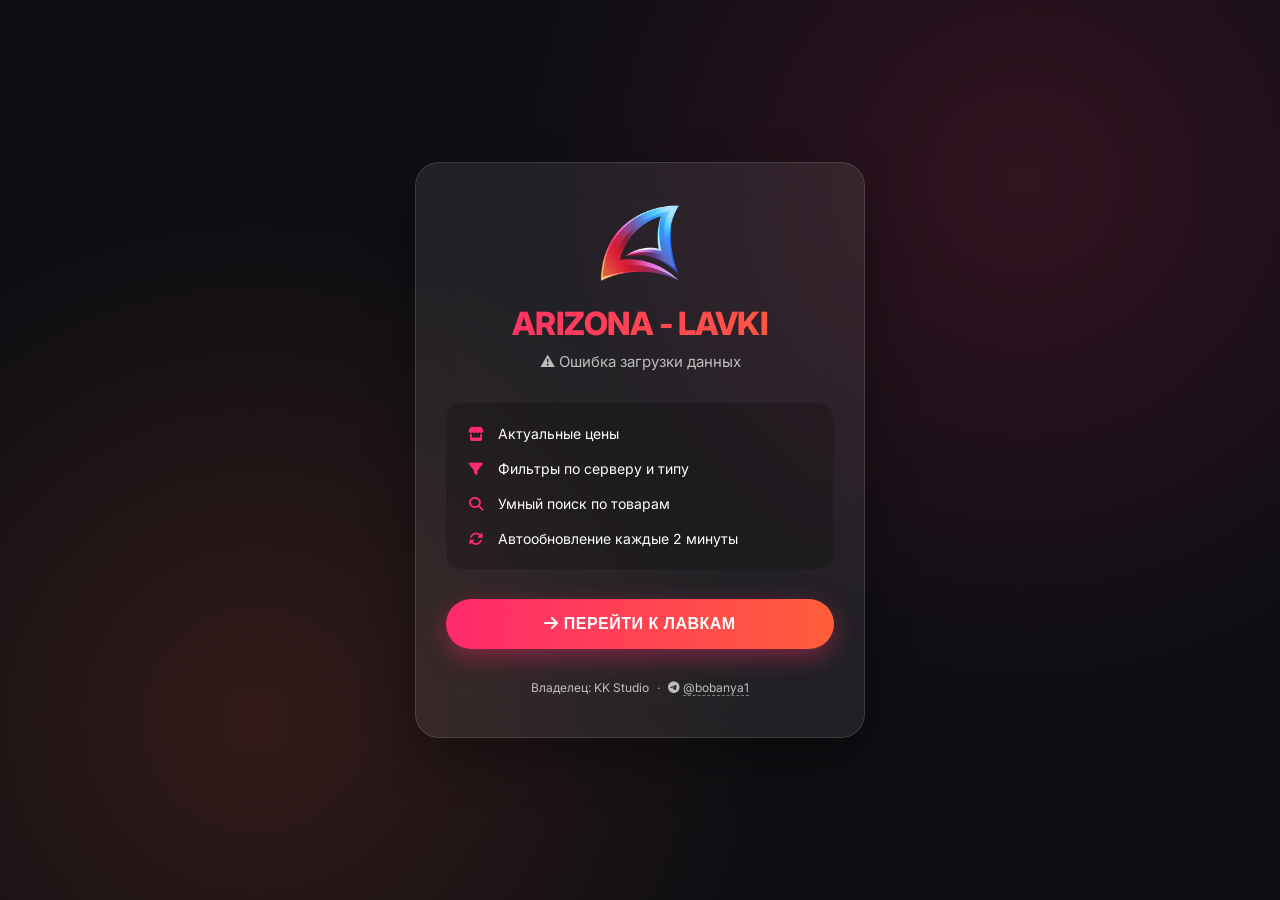
<file: index.html>
<!DOCTYPE html>
<html lang="ru">
<head>
    <meta charset="UTF-8" />
    <meta name="viewport" content="width=device-width, initial-scale=1.0, maximum-scale=1.0, user-scalable=no" />
    <title>Arizona · Lavki</title>
    <meta name="description" content="Просмотр лавок Arizona RP">
    <link rel="stylesheet" href="css/style.css" />
    <link rel="preconnect" href="https://fonts.googleapis.com" />
    <link rel="preconnect" href="https://fonts.gstatic.com" crossorigin />
    <link href="https://fonts.googleapis.com/css2?family=Inter:opsz,wght@14..32,400;14..32,500;14..32,600;14..32,700;14..32,800&display=swap" rel="stylesheet" />
    <link rel="stylesheet" href="https://cdnjs.cloudflare.com/ajax/libs/font-awesome/6.5.0/css/all.min.css" />
</head>
<body>

    <!-- ===== ЗАГРУЗОЧНЫЙ ЭКРАН ===== -->
    <div id="splash">
        <div class="spinner"></div>
        <img src="assets/img/logoo.png" alt="Logo" class="logo" />
        <div class="title">Arizona - Lavki</div>
        <div class="sub">Загрузка данных...</div>
    </div>

    <!-- ===== ГЛАВНОЕ МЕНЮ ===== -->
    <div id="menu">
        <div class="menu-glass">
            <div class="menu-header">
                <img src="assets/img/logoo.png" alt="Logo" class="menu-logo" />
                <h1 class="menu-title">Arizona - Lavki</h1>
                <p class="menu-subtitle">Все лавки Arizona RP в одном месте</p>
            </div>
            <div class="menu-info">
                <div class="info-item"><i class="fas fa-store"></i> Актуальные цены</div>
                <div class="info-item"><i class="fas fa-filter"></i> Фильтры по серверу и типу</div>
                <div class="info-item"><i class="fas fa-search"></i> Умный поиск по товарам</div>
                <div class="info-item"><i class="fas fa-sync-alt"></i> Автообновление каждые 2 минуты</div>
            </div>
            <button id="goToShopsBtn" class="glass-btn"><i class="fas fa-arrow-right"></i> Перейти к лавкам</button>
            <div class="menu-footer">
                <span>Владелец: KK Studio</span>
                <span>·</span>
                <span><i class="fab fa-telegram"></i> <a href="https://t.me/your_telegram" target="_blank">@bobanya1</a></span>
            </div>
        </div>
    </div>

    <!-- ===== ОСНОВНОЙ КОНТЕНТ (ЛАВКИ) ===== -->
    <div id="app">
        <div class="app-inner">
            <!-- Фиксированный хедер -->
            <header class="header">
                <div class="header-left">
                    <h1><i class="fas fa-store"></i> Arizona - Lavki <span class="count" id="shopCount">—</span></h1>
                </div>
                <div class="header-right">
                    <span class="status">
                        <span class="dot online" id="statusDot"></span>
                        <span id="statusText">OK</span>
                    </span>
                </div>
            </header>

            <!-- Настройки (аккордеон) -->
            <div class="accordion" id="settingsAccordion">
                <div class="accordion-header" onclick="toggleAccordion()">
                    <span><i class="fas fa-sliders-h"></i> Настройки</span>
                    <i class="fas fa-chevron-down"></i>
                </div>
                <div class="accordion-body">
                    <div class="row theme-toggle">
                        <label>Тема</label>
                        <button class="btn btn-outline" id="themeToggleBtn"><i class="fas fa-moon"></i> Тёмная</button>
                    </div>
                    <div class="row">
                        <button class="btn btn-outline btn-sm" id="backToMenuBtn"><i class="fas fa-arrow-left"></i> На главную</button>
                    </div>
                </div>
            </div>

            <!-- ФИЛЬТРЫ с модалками -->
            <div class="filters">
                <button class="btn btn-outline filter-trigger" id="serverTrigger">
                    <i class="fas fa-globe"></i> <span id="serverLabel">Все сервера</span>
                </button>
                <button class="btn btn-outline filter-trigger" id="typeTrigger">
                    <i class="fas fa-tag"></i> <span id="typeLabel">Все</span>
                </button>
                <input id="searchInput" placeholder="Умный поиск по товару..." />
                <div class="actions">
                    <button class="btn btn-primary" id="refreshBtn"><i class="fas fa-rotate"></i> Обновить</button>
                    <button class="btn btn-outline" id="resetFiltersBtn"><i class="fas fa-undo"></i> Сброс</button>
                </div>
            </div>

            <!-- Список лавок -->
            <div id="shopsContainer">
                <div style="text-align:center; padding:40px 0; color:var(--text-secondary);">
                    <i class="fas fa-spinner fa-spin fa-2x"></i>
                    <p style="margin-top:12px;">Загрузка…</p>
                </div>
            </div>

            <!-- Пагинация -->
            <div class="pagination">
                <span class="info" id="totalShops">—</span>
                <div class="controls">
                    <span class="info" id="pageInfo">1 / 1</span>
                    <button class="btn" id="prevPageBtn"><i class="fas fa-chevron-left"></i></button>
                    <button class="btn" id="nextPageBtn"><i class="fas fa-chevron-right"></i></button>
                </div>
            </div>

            <!-- Подвал -->
            <div class="footer">
                <div>
                    <span class="owner"><i class="fas fa-crown"></i> Владелец: KK Studio</span>
                    <span style="margin: 0 8px;">·</span>
                    <span><i class="fab fa-telegram"></i> <a href="https://t.me/your_telegram" target="_blank">@bobanya1</a></span>
                </div>
                <div class="version">Версия 2.0 · Данные обновляются каждые 2 минуты</div>
                <div class="session-status" id="sessionStatus">сессия: —</div>
            </div>
        </div>
    </div>

    <!-- ===== МОДАЛКА ВЫБОРА СЕРВЕРА ===== -->
    <div id="serverModal" class="modal-overlay" style="display:none;">
        <div class="modal glass-modal">
            <div class="modal-header">
                <h3><i class="fas fa-server"></i> Выберите сервер</h3>
                <button class="modal-close" data-modal-close="server">&times;</button>
            </div>
            <div class="modal-body server-list" id="serverList">
                <!-- Список серверов вставляется скриптом -->
            </div>
        </div>
    </div>

    <!-- ===== МОДАЛКА ВЫБОРА ТИПА ===== -->
    <div id="typeModal" class="modal-overlay" style="display:none;">
        <div class="modal glass-modal">
            <div class="modal-header">
                <h3><i class="fas fa-filter"></i> Тип</h3>
                <button class="modal-close" data-modal-close="type">&times;</button>
            </div>
            <div class="modal-body type-grid" id="typeGrid">
                <button class="type-btn active" data-type="all">
                    <i class="fas fa-arrows-spin"></i>
                    <span>Все</span>
                    <small>Показывать все лавки</small>
                </button>
                <button class="type-btn" data-type="sell">
                    <i class="fas fa-tag"></i>
                    <span>Продажа</span>
                    <small>Только лавки с товарами на продажу</small>
                </button>
                <button class="type-btn" data-type="buy">
                    <i class="fas fa-shopping-cart"></i>
                    <span>Скупка</span>
                    <small>Только лавки, которые скупают</small>
                </button>
            </div>
        </div>
    </div>

    <!-- ===== МОДАЛКА ДЕТАЛЕЙ ЛАВКИ (ТОВАРЫ) ===== -->
    <div id="modalRoot" class="modal-overlay" style="display:none;"></div>

    <script src="js/script.js"></script>
</body>
</html>
</file>
<file: css/style.css>
/* ==========================================================================
   1. СБРОС СТИЛЕЙ И ПЕРЕМЕННЫЕ (ПЕРЕМЕННЫЕ ТЕМЫ)
   ========================================================================== */
:root {
    --font-main: 'Inter', sans-serif;
    
    /* Цветовая палитра из промта */
    --accent-gradient: linear-gradient(90deg, #FF2A6D 0%, #FF5E3A 100%);
    --accent-color: #FF2A6D;
    --text-main: #FFFFFF;
    --text-secondary: rgba(255, 255, 255, 0.7);
    
    /* Элементы Стекла (Glassmorphism) */
    --glass-bg: rgba(255, 255, 255, 0.08);
    --glass-border: rgba(255, 255, 255, 0.12);
    --glass-blur: blur(20px);
    
    /* Системные */
    --bg-dark: #0f0f13;
    --bg-card: rgba(20, 20, 27, 0.6);
    --success: #00E676;
    --radius-pill: 50px;
    --radius-card: 24px;
    --transition: all 0.3s cubic-bezier(0.4, 0, 0.2, 1);
}

/* Светлая тема (опционально, заготовка под переключатель) */
body.light-theme {
    --bg-dark: #f4f5f9;
    --bg-card: rgba(255, 255, 255, 0.7);
    --text-main: #1e1e24;
    --text-secondary: rgba(30, 30, 36, 0.6);
    --glass-bg: rgba(255, 255, 255, 0.4);
    --glass-border: rgba(0, 0, 0, 0.08);
}

* {
    box-sizing: border-box;
    margin: 0;
    padding: 0;
    -webkit-tap-highlight-color: transparent;
}

body {
    font-family: var(--font-main);
    background-color: var(--bg-dark);
    color: var(--text-main);
    min-height: 100vh;
    overflow-x: hidden;
    line-height: 1.5;
    background-image: radial-gradient(circle at 80% 20%, rgba(255, 42, 109, 0.15), transparent 40%),
                      radial-gradient(circle at 20% 80%, rgba(255, 94, 58, 0.15), transparent 40%);
    background-attachment: fixed;
}

a {
    color: inherit;
    text-decoration: none;
    border-bottom: 1px dashed rgba(255,255,255,0.4);
    transition: var(--transition);
}
a:hover {
    opacity: 0.8;
}

/* ==========================================================================
   2. КНОПКИ И ИНПУТЫ (КОМПОНЕНТЫ)
   ========================================================================== */
.btn {
    display: inline-flex;
    align-items: center;
    justify-content: center;
    gap: 8px;
    font-family: var(--font-main);
    font-weight: 600;
    font-size: 14px;
    padding: 12px 24px;
    border: none;
    border-radius: var(--radius-pill);
    cursor: pointer;
    transition: var(--transition);
    background: var(--glass-bg);
    color: var(--text-main);
    backdrop-filter: var(--glass-blur);
    border: 1px solid var(--glass-border);
}

.btn-primary {
    background: var(--accent-gradient);
    color: #fff;
    border: none;
    box-shadow: 0 4px 15px rgba(255, 42, 109, 0.3);
}
.btn-primary:hover {
    transform: translateY(-2px);
    box-shadow: 0 6px 20px rgba(255, 42, 109, 0.5);
}

.btn-outline {
    background: var(--glass-bg);
    border: 1px solid var(--glass-border);
    color: var(--text-main);
    backdrop-filter: var(--glass-blur);
}
.btn-outline:hover {
    background: rgba(255, 255, 255, 0.15);
}

.glass-btn {
    background: var(--accent-gradient);
    color: #fff;
    font-weight: 700;
    font-size: 16px;
    text-transform: uppercase;
    letter-spacing: 0.5px;
    padding: 16px 32px;
    border: none;
    border-radius: var(--radius-pill);
    cursor: pointer;
    box-shadow: 0 8px 25px rgba(255, 42, 109, 0.4);
    transition: var(--transition);
    width: 100%;
}
.glass-btn:hover {
    transform: scale(1.02);
    box-shadow: 0 12px 30px rgba(255, 42, 109, 0.6);
}

/* Формы ввода */
select, input {
    width: 100%;
    background: var(--glass-bg);
    border: 1px solid var(--glass-border);
    border-radius: var(--radius-pill);
    padding: 12px 20px;
    font-family: var(--font-main);
    color: var(--text-main);
    font-size: 14px;
    outline: none;
    backdrop-filter: var(--glass-blur);
    transition: var(--transition);
}
select:focus, input:focus {
    border-color: var(--accent-color);
    box-shadow: 0 0 10px rgba(255, 42, 109, 0.2);
}
select {
    appearance: none;
    cursor: pointer;
}

/* ==========================================================================
   3. ЭКРАНЫ (SPLASH, MENU, APP)
   ========================================================================== */
#splash {
    position: fixed;
    top:0; left:0; right:0; bottom:0;
    background: var(--bg-dark);
    z-index: 9999;
    display: flex;
    flex-direction: column;
    align-items: center;
    justify-content: center;
    padding: 20px;
    text-align: center;
}
#splash.hidden {
    opacity: 0;
    pointer-events: none;
    transition: opacity 0.8s ease;
}
#splash .logo {
    width: 90px;
    height: 90px;
    margin-bottom: 20px;
    filter: drop-shadow(0 0 15px rgba(255,42,109,0.5));
}
#splash .title {
    font-size: 28px;
    font-weight: 800;
    text-transform: uppercase;
    letter-spacing: 1px;
    margin-bottom: 8px;
    background: var(--accent-gradient);
    -webkit-background-clip: text;
    -webkit-text-fill-color: transparent;
}
#splash .sub {
    color: var(--text-secondary);
    font-size: 14px;
}
.spinner {
    width: 40px;
    height: 40px;
    border: 3px solid var(--glass-border);
    border-top-color: var(--accent-color);
    border-radius: 50%;
    animation: spin 1s infinite linear;
    margin-bottom: 24px;
}

/* Главное меню */
#menu {
    display: none;
    min-height: 100vh;
    align-items: center;
    justify-content: center;
    padding: 20px;
}
#menu.show {
    display: flex;
}

.menu-glass {
    background: var(--glass-bg);
    border: 1px solid var(--glass-border);
    backdrop-filter: var(--glass-blur);
    border-radius: var(--radius-card);
    padding: 40px 30px;
    max-width: 450px;
    width: 100%;
    box-shadow: 0 20px 50px rgba(0,0,0,0.3);
    text-align: center;
}
.menu-header {
    margin-bottom: 30px;
}
.menu-logo {
    width: 80px;
    height: 80px;
    margin-bottom: 16px;
}
.menu-title {
    font-size: 32px;
    font-weight: 800;
    text-transform: uppercase;
    letter-spacing: -0.5px;
    line-height: 1.2;
    margin-bottom: 8px;
    background: var(--accent-gradient);
    -webkit-background-clip: text;
    -webkit-text-fill-color: transparent;
}
.menu-subtitle {
    color: var(--text-secondary);
    font-size: 15px;
}
.menu-info {
    text-align: left;
    background: rgba(0, 0, 0, 0.2);
    border-radius: 16px;
    padding: 20px;
    margin-bottom: 30px;
    display: flex;
    flex-direction: column;
    gap: 14px;
}
.info-item {
    font-size: 14px;
    display: flex;
    align-items: center;
    gap: 12px;
}
.info-item i {
    color: var(--accent-color);
    width: 20px;
    text-align: center;
}
.menu-footer {
    margin-top: 30px;
    font-size: 12px;
    color: var(--text-secondary);
    display: flex;
    justify-content: center;
    gap: 8px;
}

/* Основное приложение */
#app {
    display: none;
    max-width: 600px;
    margin: 0 auto;
    padding: 80px 16px 40px 16px;
}
#app.show {
    display: block;
}
.app-inner {
    display: flex;
    flex-direction: column;
    gap: 20px;
}

/* ==========================================================================
   4. ХЕДЕР, НАСТРОЙКИ И ФИЛЬТРЫ
   ========================================================================== */
.header {
    position: fixed;
    top: 0; left: 0; right: 0;
    height: 64px;
    background: var(--glass-bg);
    border-bottom: 1px solid var(--glass-border);
    backdrop-filter: var(--glass-blur);
    z-index: 100;
    display: flex;
    align-items: center;
    justify-content: space-between;
    padding: 0 20px;
}
.header h1 {
    font-size: 18px;
    font-weight: 800;
    text-transform: uppercase;
    display: flex;
    align-items: center;
    gap: 8px;
}
.header h1 i {
    color: var(--accent-color);
}
.header .count {
    font-size: 12px;
    background: rgba(255,255,255,0.15);
    padding: 2px 8px;
    border-radius: 10px;
    font-weight: 600;
}
.status {
    display: inline-flex;
    align-items: center;
    gap: 6px;
    font-size: 12px;
    font-weight: 700;
    background: rgba(0,0,0,0.3);
    padding: 6px 12px;
    border-radius: var(--radius-pill);
}
.dot {
    width: 8px;
    height: 8px;
    border-radius: 50%;
    background: #666;
}
.dot.online {
    background: var(--success);
    box-shadow: 0 0 8px var(--success);
}
.dot.offline {
    background: #ff4d4d;
}
.dot.loading {
    background: #ffaa00;
    animation: pulse 1s infinite;
}
@keyframes pulse {
    0% { opacity: 0.4; }
    50% { opacity: 1; }
    100% { opacity: 0.4; }
}

/* Аккордеон */
.accordion {
    background: var(--glass-bg);
    border: 1px solid var(--glass-border);
    border-radius: 18px;
    overflow: hidden;
}
.accordion-header {
    padding: 14px 20px;
    display: flex;
    justify-content: space-between;
    align-items: center;
    cursor: pointer;
    font-weight: 600;
    font-size: 14px;
}
.accordion-header i {
    transition: transform 0.3s;
}
.accordion.open .accordion-header i {
    transform: rotate(180deg);
}
.accordion-body {
    display: none;
    padding: 0 20px 16px 20px;
    border-top: 1px solid var(--glass-border);
    background: rgba(0,0,0,0.1);
}
.accordion.open .accordion-body {
    display: block;
}
.accordion-body .row {
    display: flex;
    justify-content: space-between;
    align-items: center;
    margin-top: 14px;
}
.accordion-body label {
    font-size: 14px;
    color: var(--text-secondary);
}

/* Блок фильтров (обновлён) */
.filters {
    background: var(--bg-card);
    border: 1px solid var(--glass-border);
    border-radius: var(--radius-card);
    padding: 20px;
    display: flex;
    flex-direction: column;
    gap: 12px;
}
.filter-trigger {
    flex: 1;
    min-width: 120px;
    justify-content: center;
}
.filter-trigger i {
    color: var(--accent-color);
}
#searchInput {
    flex: 2;
    min-width: 150px;
}
.filters .actions {
    display: grid;
    grid-template-columns: 1fr 1fr;
    gap: 12px;
    margin-top: 4px;
}

/* ==========================================================================
   5. КАРТОЧКИ ЛАВОК
   ========================================================================== */
#shopsContainer {
    display: flex;
    flex-direction: column;
    gap: 14px;
}

.shop-card {
    background: var(--bg-card);
    border: 1px solid var(--glass-border);
    border-radius: 20px;
    padding: 18px;
    transition: var(--transition);
    opacity: 0;
    transform: translateY(20px);
    animation: fadeUp 0.4s ease forwards;
}
.shop-card:nth-child(1) { animation-delay: 0.05s; }
.shop-card:nth-child(2) { animation-delay: 0.10s; }
.shop-card:nth-child(3) { animation-delay: 0.15s; }
.shop-card:nth-child(4) { animation-delay: 0.20s; }
.shop-card:nth-child(5) { animation-delay: 0.25s; }
@keyframes fadeUp {
    to { opacity: 1; transform: translateY(0); }
}
.shop-card:active {
    transform: scale(0.98);
}
.shop-card .top {
    display: flex;
    justify-content: space-between;
    align-items: flex-start;
    gap: 8px;
    margin-bottom: 6px;
}
.shop-card .title {
    font-size: 18px;
    font-weight: 700;
    word-break: break-word;
    color: var(--text-main);
}
.shop-card .title i {
    color: var(--accent-color);
    margin-right: 6px;
}
.shop-card .sub {
    font-size: 14px;
    color: var(--text-secondary);
}
.shop-card .meta {
    display: flex;
    justify-content: space-between;
    align-items: center;
    flex-wrap: wrap;
    gap: 6px;
    font-size: 14px;
    color: var(--text-secondary);
    margin-top: 4px;
}
.shop-card .badge {
    background: var(--accent-gradient);
    font-size: 12px;
    padding: 2px 12px;
    border-radius: var(--radius-pill);
    font-weight: 700;
    color: #fff;
}
.shop-card .action {
    margin-top: 10px;
    display: flex;
    justify-content: flex-end;
}
.shop-card .action .btn {
    min-width: 120px;
}

/* Скелетоны */
.skeleton {
    background: var(--bg-card);
    border-radius: var(--radius-card);
    padding: 18px;
    animation: shimmer 1.5s infinite;
}
.skeleton-line {
    background: rgba(255,255,255,0.1);
    border-radius: 4px;
    margin-bottom: 8px;
}
@keyframes shimmer {
    0% { opacity: 0.6; }
    50% { opacity: 1; }
    100% { opacity: 0.6; }
}

/* ==========================================================================
   6. ПАГИНАЦИЯ И ПОДВАЛ
   ========================================================================== */
.pagination {
    display: flex;
    justify-content: space-between;
    align-items: center;
    background: var(--glass-bg);
    border: 1px solid var(--glass-border);
    padding: 12px 20px;
    border-radius: var(--radius-pill);
}
.pagination .info {
    font-size: 13px;
    color: var(--text-secondary);
}
.pagination .controls {
    display: flex;
    align-items: center;
    gap: 12px;
}
.pagination .btn {
    padding: 8px 14px;
    background: rgba(255,255,255,0.1);
}

.footer {
    text-align: center;
    font-size: 12px;
    color: var(--text-secondary);
    display: flex;
    flex-direction: column;
    gap: 8px;
    padding: 20px 0;
    border-top: 1px solid var(--glass-border);
    margin-top: 10px;
}
.footer .owner i {
    color: #FFD700;
}
.version {
    opacity: 0.6;
}
.session-status {
    font-family: monospace;
    opacity: 0.5;
}

/* ==========================================================================
   7. МОДАЛЬНЫЕ ОКНА (общие + специфические)
   ========================================================================== */
.modal-overlay {
    position: fixed;
    top: 0; left: 0; right: 0; bottom: 0;
    background: rgba(0, 0, 0, 0.6);
    backdrop-filter: blur(8px);
    z-index: 1000;
    display: flex;
    align-items: center;
    justify-content: center;
    padding: 20px;
}

.glass-modal {
    background: var(--glass-bg);
    backdrop-filter: var(--glass-blur);
    border: 1px solid var(--glass-border);
    border-radius: var(--radius-card);
    padding: 24px 20px;
    max-width: 420px;
    width: 100%;
    max-height: 80vh;
    display: flex;
    flex-direction: column;
}
.modal-header {
    display: flex;
    justify-content: space-between;
    align-items: center;
    margin-bottom: 12px;
}
.modal-header h3 {
    font-size: 20px;
    font-weight: 800;
    text-transform: uppercase;
    letter-spacing: 1px;
}
.modal-close {
    background: none;
    border: none;
    font-size: 28px;
    cursor: pointer;
    color: var(--text-secondary);
    padding: 0 8px;
}
.modal-body {
    overflow-y: auto;
    padding: 8px 0;
    flex: 1;
}

/* Список серверов */
.server-list {
    display: flex;
    flex-direction: column;
    gap: 8px;
}
.server-btn {
    background: var(--glass-bg);
    border: 1px solid var(--glass-border);
    border-radius: var(--radius-pill);
    padding: 12px 18px;
    color: var(--text-main);
    font-family: var(--font-main);
    font-weight: 600;
    font-size: 14px;
    cursor: pointer;
    transition: var(--transition);
    text-align: left;
    display: flex;
    align-items: center;
    gap: 10px;
}
.server-btn:hover {
    background: rgba(255,255,255,0.15);
}
.server-btn.active {
    background: var(--accent-gradient);
    border-color: transparent;
    color: #fff;
}
.server-btn.active i {
    color: #fff;
}
.server-btn i {
    color: var(--accent-color);
    width: 20px;
}

/* Выбор типа */
.type-grid {
    display: grid;
    grid-template-columns: 1fr;
    gap: 12px;
}
.type-btn {
    background: var(--glass-bg);
    border: 1px solid var(--glass-border);
    border-radius: var(--radius-pill);
    padding: 16px 20px;
    color: var(--text-main);
    font-family: var(--font-main);
    cursor: pointer;
    transition: var(--transition);
    display: flex;
    flex-direction: column;
    align-items: center;
    text-align: center;
    gap: 4px;
}
.type-btn i {
    font-size: 24px;
    color: var(--accent-color);
}
.type-btn span {
    font-weight: 700;
    font-size: 16px;
}
.type-btn small {
    font-size: 12px;
    opacity: 0.6;
}
.type-btn.active {
    background: var(--accent-gradient);
    border-color: transparent;
    color: #fff;
}
.type-btn.active i {
    color: #fff;
}

/* ==========================================================================
   8. АНИМАЦИИ И АДАПТИВНОСТЬ
   ========================================================================== */
@keyframes spin {
    to { transform: rotate(360deg); }
}

@media (min-width: 768px) {
    #app {
        max-width: 720px;
    }
    .filters {
        display: grid;
        grid-template-columns: 1fr 1fr;
    }
    .filters input {
        grid-column: span 2;
    }
    .filters .actions {
        grid-column: span 2;
    }
}

@media (max-width: 480px) {
    .menu-glass { padding: 24px 16px; }
    .menu-title { font-size: 26px; }
    .modal .grid-2 { grid-template-columns: 1fr; }
    .header h1 { font-size: 16px; }
    .filters .actions { grid-template-columns: 1fr; }
    .glass-modal { padding: 16px; }
}

/* ================================================================
   МОДАЛКА ТОВАРОВ (ДЕТАЛИ ЛАВКИ)
   ================================================================ */
.modal {
    background: var(--glass-bg);
    backdrop-filter: var(--glass-blur);
    -webkit-backdrop-filter: var(--glass-blur);
    border: 1px solid var(--glass-border);
    border-radius: var(--radius-card);
    padding: 24px 20px;
    max-width: 500px;
    width: 100%;
    max-height: 85vh;
    overflow-y: auto;
    color: var(--text-main);
    box-shadow: 0 20px 50px rgba(0,0,0,0.3);
}

.modal .modal-header {
    display: flex;
    justify-content: space-between;
    align-items: center;
    margin-bottom: 12px;
}
.modal .modal-header h3 {
    font-size: 20px;
    font-weight: 800;
    text-transform: uppercase;
    letter-spacing: 1px;
    margin: 0;
}
.modal .modal-close {
    background: none;
    border: none;
    font-size: 28px;
    cursor: pointer;
    color: var(--text-secondary);
    padding: 0 8px;
}
.modal .server-name {
    color: var(--text-secondary);
    font-size: 15px;
    margin-bottom: 14px;
}

.modal .grid-2 {
    display: grid;
    grid-template-columns: 1fr 1fr;
    gap: 14px;
    margin-bottom: 18px;
}
.modal .slot-box {
    background: rgba(0, 0, 0, 0.25);
    border-radius: 16px;
    padding: 14px;
}
.modal .slot-box h4 {
    font-size: 15px;
    font-weight: 700;
    text-transform: uppercase;
    letter-spacing: 0.5px;
    margin-bottom: 8px;
    color: var(--text-main);
}
.modal .slot-item {
    display: flex;
    justify-content: space-between;
    padding: 4px 0;
    border-bottom: 1px solid var(--glass-border);
    font-size: 15px;
}
.modal .slot-item:last-child {
    border-bottom: none;
}
.modal .slot-item .price {
    font-weight: 700;
    color: var(--accent-color);
}
.modal .empty {
    color: var(--text-secondary);
    text-align: center;
    padding: 8px 0;
    font-size: 14px;
}
.modal .actions {
    display: flex;
    gap: 10px;
    margin-top: 16px;
}
.modal .actions .btn {
    flex: 1;
}

/* Адаптив для мобильных */
@media (max-width: 480px) {
    .modal .grid-2 {
        grid-template-columns: 1fr;
    }
}
</file>
